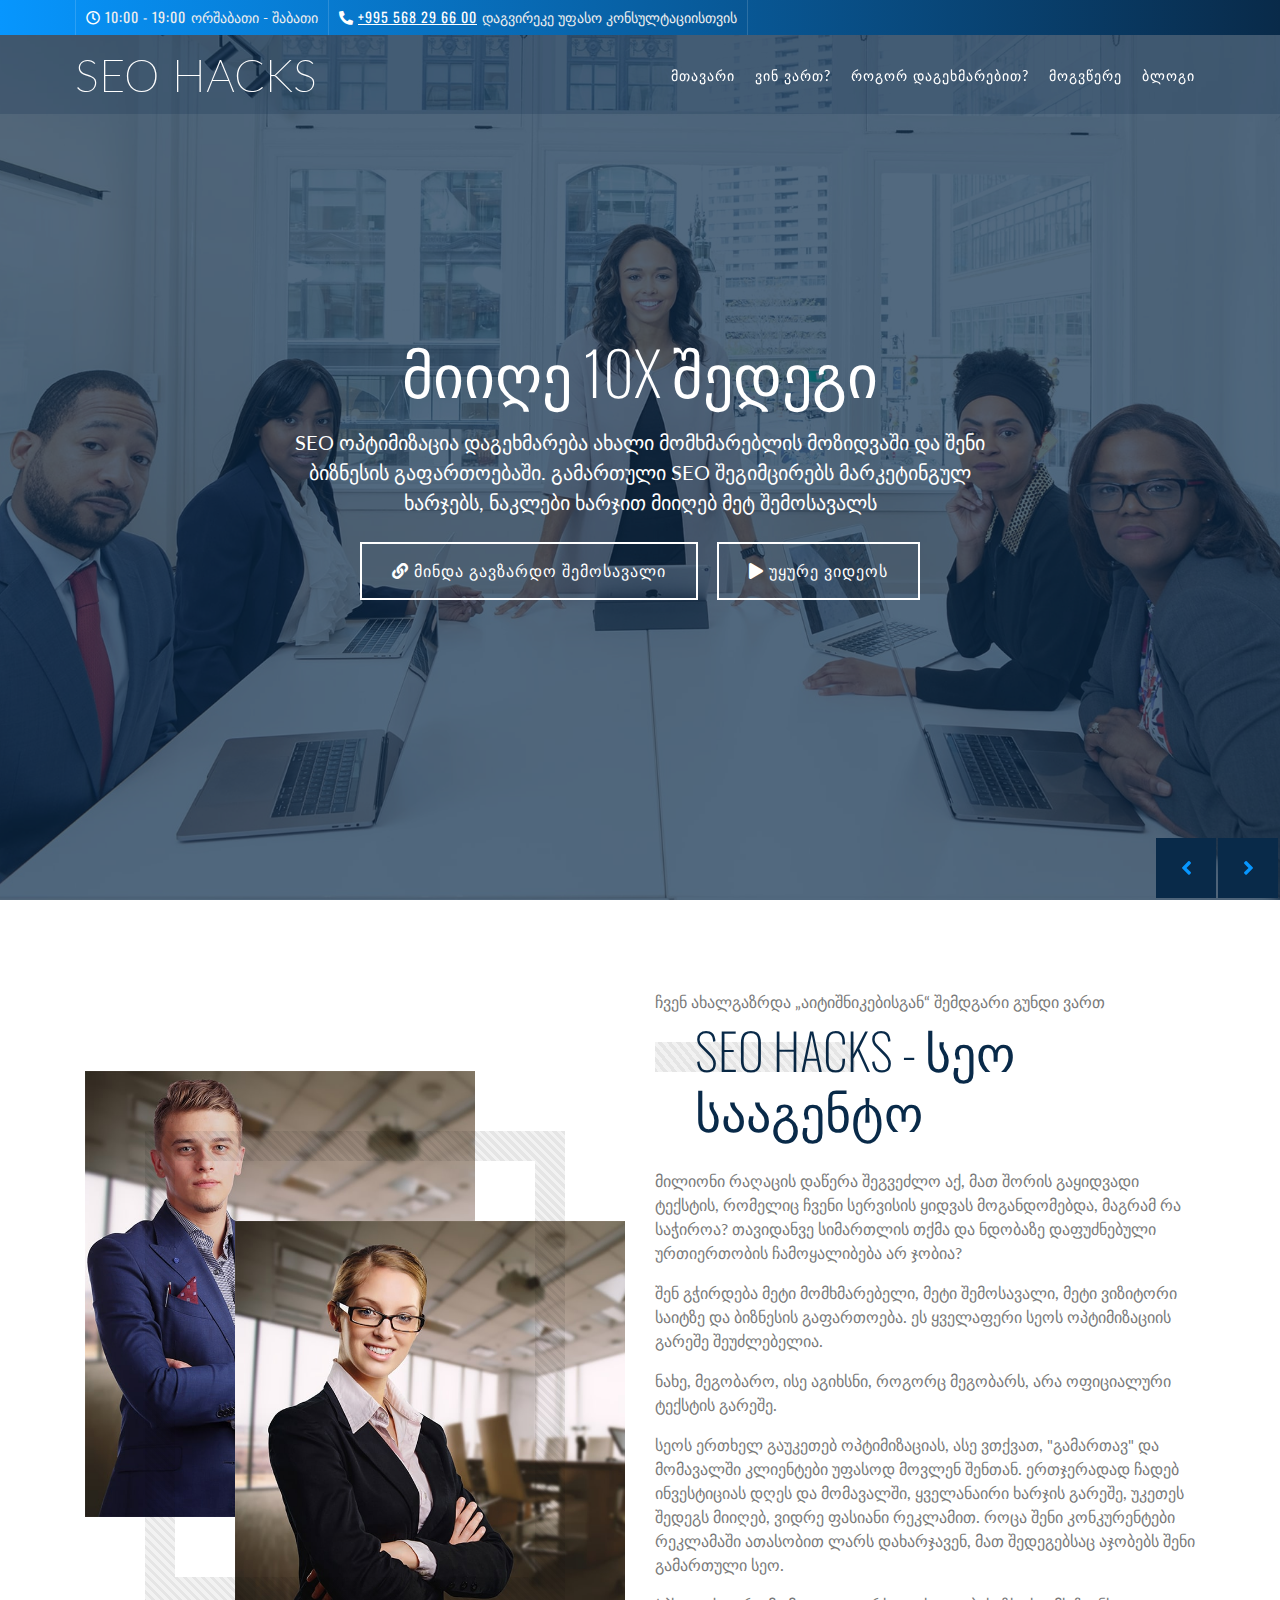
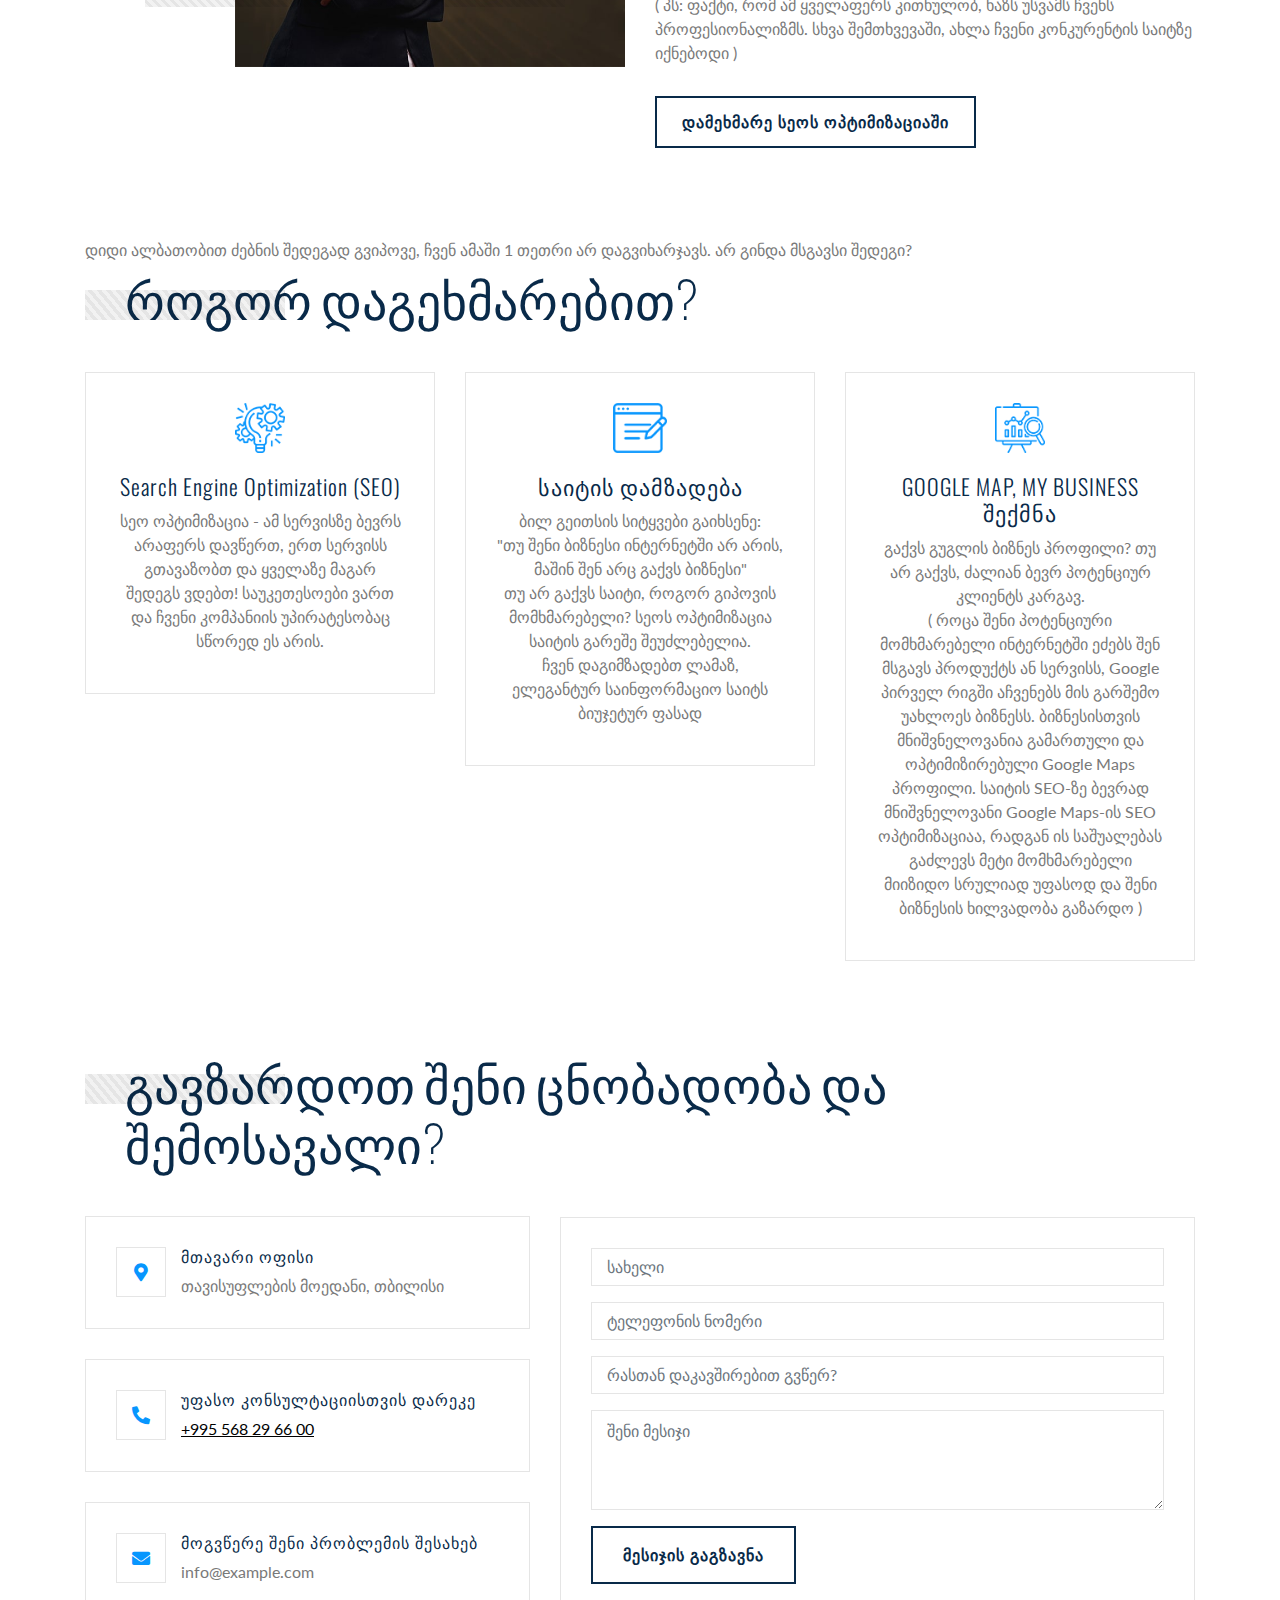
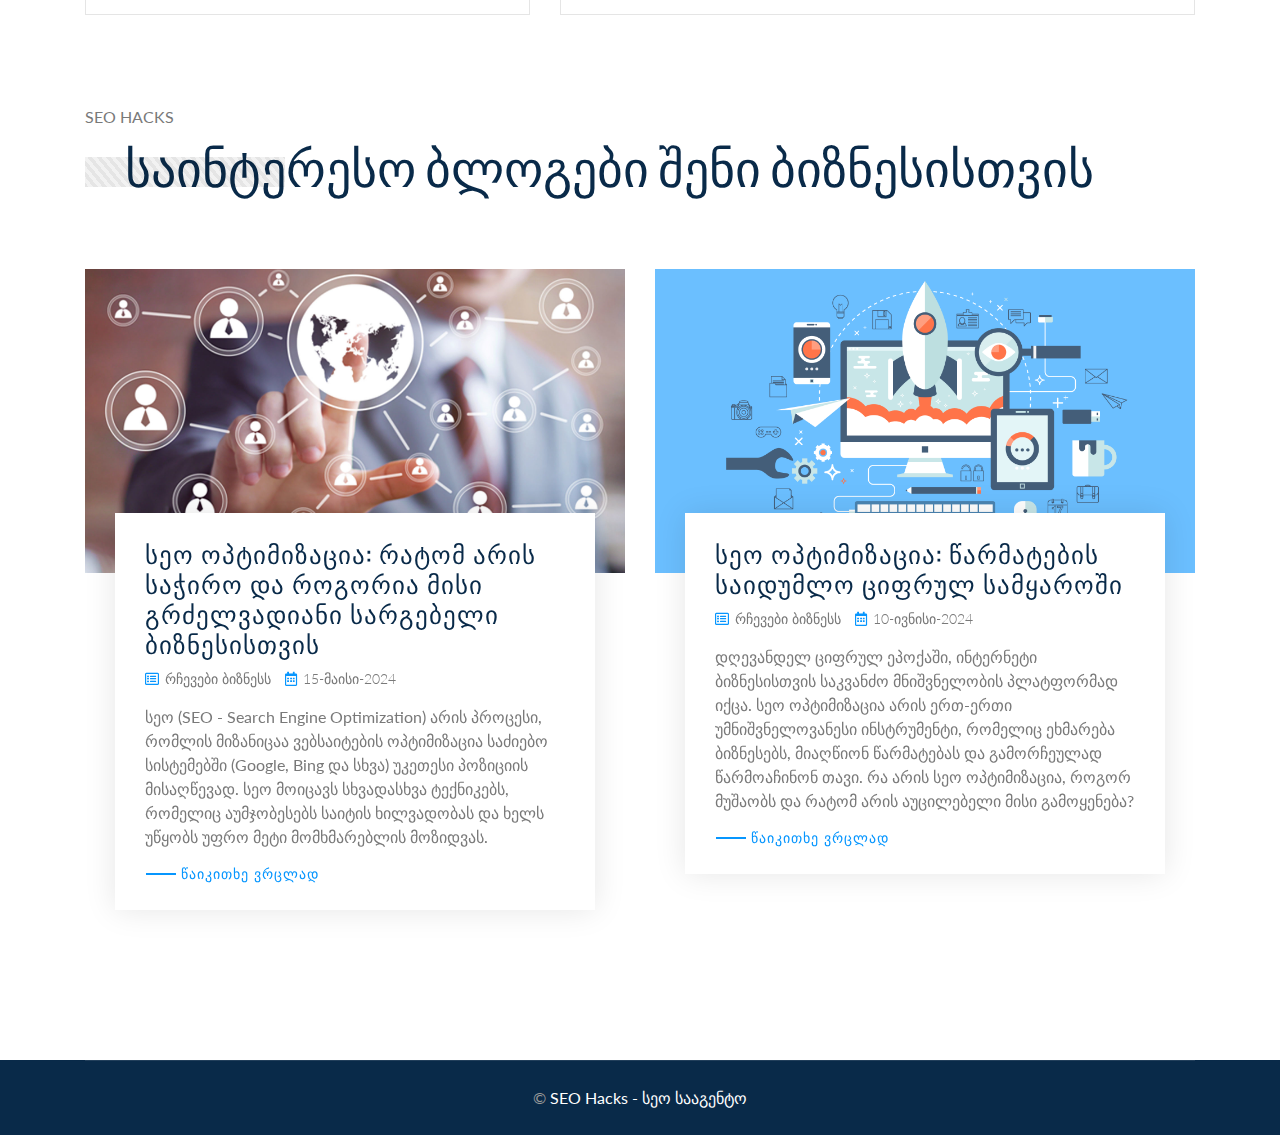
<file: index.html>
<!DOCTYPE html>
<html lang="en">

<head>
    <meta charset="utf-8">
    <title>SEO Hacks - სეო ოპტიმიზაცია, გაზარდე ბრენდის, ბიზნესის ცნობადობა, გაყიდვები და შემოსავალი</title>
    <meta content="width=device-width, initial-scale=1.0" name="viewport">
    <meta content="SEO Hacks, სეო ოპტიმიზაცია, გაზარდე ბრენდის ცნობადობა, გაზარდე ბიზნესის ცნობადობა, გაზარდე გაყიდვები, გაზარდე შემოსავალი" name="keywords">
    <meta content="SEO Hacks, სეო ოპტიმიზაცია, გაზარდე ბრენდის ცნობადობა, გაზარდე ბიზნესის ცნობადობა, გაზარდე გაყიდვები, გაზარდე შემოსავალი" name="description">

    <!-- Favicon -->
    <link href="img/favicon.ico" rel="icon">

    <!-- Google Font -->
    <link href="https://fonts.googleapis.com/css2?family=Lato&family=Oswald:wght@200;300;400&display=swap" rel="stylesheet">

    <!-- CSS Libraries -->
    <link href="https://stackpath.bootstrapcdn.com/bootstrap/4.4.1/css/bootstrap.min.css" rel="stylesheet">
    <link href="https://cdnjs.cloudflare.com/ajax/libs/font-awesome/5.10.0/css/all.min.css" rel="stylesheet">
    <link href="lib/animate/animate.min.css" rel="stylesheet">
    <link href="lib/owlcarousel/assets/owl.carousel.min.css" rel="stylesheet">

    <!-- Template Stylesheet -->
    <link href="css/style.css" rel="stylesheet">
</head>

<body>
    <!-- Top Bar Start -->
    <div class="top-bar d-none d-md-block">
        <div class="container-fluid">
            <div class="row">
                <div class="col-md-8">
                    <div class="top-bar-left">
                        <div class="text">
                            <i class="far fa-clock"></i>
                            <h2>10:00 - 19:00</h2>
                            <p>ორშაბათი - შაბათი</p>
                        </div>
                        <div class="text">
                            <i class="fa fa-phone-alt"></i>
                            <h2><a href="tel:+995568296600" style="color: #fff; text-decoration: underline;">+995 568 29
                                    66 00</a></h2>
                            <p>დაგვირეკე უფასო კონსულტაციისთვის</p>
                        </div>
                    </div>
                </div>
                <div class="col-md-4">
                    <div class="top-bar-right">
                        <div class="social">


                        </div>
                    </div>
                </div>
            </div>
        </div>
    </div>
    <!-- Top Bar End -->

    <!-- Nav Bar Start -->
    <div class="navbar navbar-expand-lg bg-dark navbar-dark">
        <div class="container-fluid">
            <a href="index.html" class="navbar-brand">SEO Hacks</a>
            <button type="button" class="navbar-toggler" data-toggle="collapse" data-target="#navbarCollapse">
                <span class="navbar-toggler-icon"></span>
            </button>

            <div class="collapse navbar-collapse justify-content-between" id="navbarCollapse">
                <div class="navbar-nav ml-auto">
                    <a href="#home" class="nav-item nav-link">მთავარი</a>
                    <a href="#about" class="nav-item nav-link">ვინ ვართ?</a>
                    <a href="#service" class="nav-item nav-link">როგორ დაგეხმარებით?</a>
                    <a href="#contact" class="nav-item nav-link">მოგვწერე</a>
                    <a href="ბლოგი.html" class="nav-item nav-link">ბლოგი</a>

                </div>
            </div>
        </div>
    </div>
    <!-- Nav Bar End -->


    <!-- Carousel Start -->
    <div class="carousel" id="home">
        <div class="container-fluid">
            <div class="owl-carousel">
                <div class="carousel-item">
                    <div class="carousel-img">
                        <img src="img/carousel-1.jpg" alt="Image">
                    </div>
                    <div class="carousel-text">
                        <h1>მიიღე 10X შედეგი</h1>
                        <p>
                            SEO ოპტიმიზაცია დაგეხმარება ახალი მომხმარებლის მოზიდვაში და შენი ბიზნესის გაფართოებაში. გამართული SEO შეგიმცირებს მარკეტინგულ ხარჯებს, ნაკლები ხარჯით მიიღებ მეტ შემოსავალს
                        </p>

                        <div class="carousel-btn">
                            <a class="btn" href="#contact"><i class="fa fa-link"></i>მინდა გავზარდო შემოსავალი</a>
                            <a class="btn btn-play" data-toggle="modal" data-src="https://www.youtube.com/" data-target="#videoModal"><i class="fa fa-play"></i>უყურე ვიდეოს</a>
                        </div>
                    </div>
                </div>
                <div class="carousel-item">
                    <div class="carousel-img">
                        <img src="img/carousel-2.jpg" alt="Image">
                    </div>
                    <div class="carousel-text">
                        <h1>გახდი ლიდერი საძიებო სისტემებში</h1>
                        <p>
                            იცი რამდენი ბიზნესია, რომელიც შენ მსგავს სერვისებს აწვდის ბაზარს? თუ შენი ბიზნესი არ ხვდება ტოპ 5 შედეგში, როცა შენი პოტენციური მომხმარებელი ეძებს შენ სერვისს, მაშინ ამ მომხმარებელს დაკარგავ. ტოპ 5_ში მოსახვედრად, შენ სეო ოპტიმიზაცია გჭირდება.
                        </p>

                        <div class="carousel-btn">
                            <a class="btn" href="#contact"><i class="fa fa-link"></i>მინდა გავზარდო შემოსავალი</a>
                            <a class="btn btn-play" data-toggle="modal" data-src="https://www.youtube.com/" data-target="#videoModal"><i class="fa fa-play"></i>უყურე ვიდეოს</a>
                        </div>
                    </div>
                </div>
                <div class="carousel-item">
                    <div class="carousel-img">
                        <img src="img/carousel-3.jpg" alt="Image">
                    </div>
                    <div class="carousel-text">
                        <h1>იყავი სადაც შენი მომხმარებელია</h1>
                        <p>
                            ჩვენი SEO მომსახურების დახმარებით, შენი საიტი ტოპ 5 პოზიციიდან ერთ-ერთ ადგილს დაიკავებს. ეს ნიშნავს მეტ უფასო ვიზიტორს, მეტ პოტენციურ კლიენტს და გაზრდილ შემოსავალს შენი ბიზნესისთვის.
                        </p>
                        <div class="carousel-btn">
                            <a class="btn" href="#contact"><i class="fa fa-link"></i>მინდა გავზარდო შემოსავალი</a>
                            <a class="btn btn-play" data-toggle="modal" data-src="https://www.youtube.com/" data-target="#videoModal"><i class="fa fa-play"></i>უყურე ვიდეოს</a>
                        </div>
                    </div>
                </div>
            </div>
        </div>
    </div>
    <!-- Carousel End -->

    <!-- Video Modal Start-->
    <div class="modal fade" id="videoModal" tabindex="-1" role="dialog" aria-labelledby="exampleModalLabel" aria-hidden="true">
        <div class="modal-dialog" role="document">
            <div class="modal-content">
                <div class="modal-body">
                    <button type="button" class="close" data-dismiss="modal" aria-label="Close">
                        <span aria-hidden="true">&times;</span>
                    </button>
                    <!-- 16:9 aspect ratio -->
                    <div class="embed-responsive embed-responsive-16by9">
                        <iframe class="embed-responsive-item" src="" id="video" allowscriptaccess="always" allow="autoplay"></iframe>
                    </div>
                </div>
            </div>
        </div>
    </div>
    <!-- Video Modal End -->




    <!-- About Start -->
    <div class="about" id="about">
        <div class="container">
            <div class="row align-items-center">
                <div class="col-md-6">
                    <div class="about-img">
                        <div class="about-img-1">
                            <img src="img/about-2.jpg" alt="Image">
                        </div>
                        <div class="about-img-2">
                            <img src="img/about-1.jpg" alt="Image">
                        </div>
                    </div>
                </div>
                <div class="col-md-6">
                    <div class="section-header">
                        <p>
                            ჩვენ ახალგაზრდა „აიტიშნიკებისგან“ შემდგარი გუნდი ვართ

                        </p>
                        <h2>SEO HACKS - სეო სააგენტო</h2>
                    </div>
                    <div class="about-text">
                        <p>
                            მილიონი რაღაცის დაწერა შეგვეძლო აქ, მათ შორის გაყიდვადი ტექსტის, რომელიც ჩვენი სერვისის ყიდვას მოგანდომებდა, მაგრამ რა საჭიროა? თავიდანვე სიმართლის თქმა და ნდობაზე დაფუძნებული ურთიერთობის ჩამოყალიბება არ ჯობია?
                        </p>
                        <p>
                            შენ გჭირდება მეტი მომხმარებელი, მეტი შემოსავალი, მეტი ვიზიტორი საიტზე და ბიზნესის გაფართოება. ეს ყველაფერი სეოს ოპტიმიზაციის გარეშე შეუძლებელია.
                        </p>
                        <p>
                            ნახე, მეგობარო, ისე აგიხსნი, როგორც მეგობარს, არა ოფიციალური ტექსტის გარეშე.
                        </p>
                        <p>
                            სეოს ერთხელ გაუკეთებ ოპტიმიზაციას, ასე ვთქვათ, "გამართავ" და მომავალში კლიენტები უფასოდ მოვლენ შენთან. ერთჯერადად ჩადებ ინვესტიციას დღეს და მომავალში, ყველანაირი ხარჯის გარეშე, უკეთეს შედეგს მიიღებ, ვიდრე ფასიანი რეკლამით. როცა შენი კონკურენტები რეკლამაში
                            ათასობით ლარს დახარჯავენ, მათ შედეგებსაც აჯობებს შენი გამართული სეო.
                        </p>
                        <p>
                            ( პს: ფაქტი, რომ ამ ყველაფერს კითხულობ, ხაზს უსვამს ჩვენს პროფესიონალიზმს. სხვა შემთხვევაში, ახლა ჩვენი კონკურენტის საიტზე იქნებოდი )
                        </p>
                        <a class="btn" href="">დამეხმარე სეოს ოპტიმიზაციაში</a>
                    </div>
                </div>
            </div>
        </div>
    </div>
    <!-- About End -->


    <!-- Service Start -->
    <div class="service" id="service">
        <div class="container">
            <div class="section-header">
                <p>დიდი ალბათობით ძებნის შედეგად გვიპოვე, ჩვენ ამაში 1 თეთრი არ დაგვიხარჯავს. არ გინდა მსგავსი შედეგი?
                </p>
                <h2>როგორ დაგეხმარებით?</h2>
            </div>
            <div class="row">
                <div class="col-lg-4 col-md-6">
                    <div class="service-item">
                        <img src="img/icon-2.png" alt="Icon">
                        <h3>Search Engine Optimization (SEO)
                        </h3>
                        <p>
                            სეო ოპტიმიზაცია - ამ სერვისზე ბევრს არაფერს დავწერთ, ერთ სერვისს გთავაზობთ და ყველაზე მაგარ შედეგს ვდებთ! საუკეთესოები ვართ და ჩვენი კომპანიის უპირატესობაც სწორედ ეს არის.
                        </p>
                    </div>
                </div>
                <div class="col-lg-4 col-md-6">
                    <div class="service-item">
                        <img src="img/icon-1.png" alt="Icon">
                        <h3>საიტის დამზადება
                        </h3>
                        <p>
                            ბილ გეითსის სიტყვები გაიხსენე:
                            <br> "თუ შენი ბიზნესი ინტერნეტში არ არის, მაშინ შენ არც გაქვს ბიზნესი"
                            <br> თუ არ გაქვს საიტი, როგორ გიპოვის მომხმარებელი? სეოს ოპტიმიზაცია საიტის გარეშე შეუძლებელია.
                            <br> ჩვენ დაგიმზადებთ ლამაზ, ელეგანტურ საინფორმაციო საიტს ბიუჯეტურ ფასად
                        </p>
                    </div>
                </div>
                <div class="col-lg-4 col-md-6">
                    <div class="service-item">
                        <img src="img/icon-3.png" alt="Icon">
                        <h3>GOOGLE MAP, MY BUSINESS შექმნა</h3>
                        <p>
                            გაქვს გუგლის ბიზნეს პროფილი? თუ არ გაქვს, ძალიან ბევრ პოტენციურ კლიენტს კარგავ.
                            <br> ( როცა შენი პოტენციური მომხმარებელი ინტერნეტში ეძებს შენ მსგავს პროდუქტს ან სერვისს, Google პირველ რიგში აჩვენებს მის გარშემო უახლოეს ბიზნესს. ბიზნესისთვის მნიშვნელოვანია გამართული და ოპტიმიზირებული Google Maps პროფილი.
                            საიტის SEO-ზე ბევრად მნიშვნელოვანი Google Maps-ის SEO ოპტიმიზაციაა, რადგან ის საშუალებას გაძლევს მეტი მომხმარებელი მიიზიდო სრულიად უფასოდ და შენი ბიზნესის ხილვადობა გაზარდო )
                        </p>
                    </div>
                </div>
            </div>
        </div>
    </div>
    <!-- Service End -->





    <!-- Contact Start -->
    <div class="contact" id="contact">
        <div class="container">
            <div class="section-header">
                <h2>გავზარდოთ შენი ცნობადობა და შემოსავალი?</h2>
            </div>
            <div class="row align-items-center">
                <div class="col-md-5">
                    <div class="contact-info">
                        <div class="contact-icon">
                            <i class="fa fa-map-marker-alt"></i>
                        </div>
                        <div class="contact-text">
                            <h3>მთავარი ოფისი</h3>
                            <p>თავისუფლების მოედანი, თბილისი</p>
                        </div>
                    </div>
                    <div class="contact-info">
                        <div class="contact-icon">
                            <i class="fa fa-phone-alt"></i>
                        </div>
                        <div class="contact-text">
                            <h3>უფასო კონსულტაციისთვის დარეკე</h3>
                            <p><a href="tel:+995568296600" style="color: #000; text-decoration: underline;">+995 568 29
                                    66 00</a></p>
                        </div>
                    </div>
                    <div class="contact-info">
                        <div class="contact-icon">
                            <i class="fa fa-envelope"></i>
                        </div>
                        <div class="contact-text">
                            <h3>მოგვწერე შენი პრობლემის შესახებ</h3>
                            <p>info@example.com</p>
                        </div>
                    </div>
                </div>
                <div class="col-md-7">
                    <div class="contact-form">
                        <div id="success"></div>
                        <form name="sentMessage" id="contactForm" action="https://formspree.io/f/mknddlzy" method="post">
                            <div class="control-group">
                                <input type="text" class="form-control" id="name" name="name" placeholder="სახელი" required="required" data-validation-required-message="სახელი აუცილებელია" />
                                <p class="help-block text-danger"></p>
                            </div>
                            <div class="control-group">
                                <input type="number" class="form-control" id="number" name="number" placeholder="ტელეფონის ნომერი" required="required" data-validation-required-message="მეილი აუცილებელია" />
                                <p class="help-block text-danger"></p>
                            </div>
                            <div class="control-group">
                                <input type="text" class="form-control" id="subject" name="tema" placeholder="რასთან დაკავშირებით გვწერ?" required="required" data-validation-required-message="რასთან დაკავშირებით გვწერ? აუცილებელია" />
                                <p class="help-block text-danger"></p>
                            </div>
                            <div class="control-group">
                                <textarea class="form-control" id="message" name="message" placeholder="შენი მესიჯი" required="required" data-validation-required-message="რა გჭირდება? აუცილებელია"></textarea>
                                <p class="help-block text-danger"></p>
                            </div>
                            <div>
                                <button class="btn" type="submit" id="sendMessageButton">მესიჯის
                                    გაგზავნა</button>
                            </div>
                        </form>
                    </div>
                </div>
            </div>
        </div>
    </div>
    <!-- Contact End -->


    <!-- Blog Start -->
    <div class="blog">
        <div class="container">
            <div class="section-header">
                <p>SEO HACKS</p>
                <h2>საინტერესო ბლოგები შენი ბიზნესისთვის</h2>
            </div>
            <div class="owl-carousel blog-carousel">
                <div class="blog-item">
                    <div class="blog-img">
                        <img src="img/blog-seo-3.jpg" alt="Blog">
                    </div>
                    <div class="blog-content">
                        <h2 class="blog-title">სეო ოპტიმიზაცია: რატომ არის საჭირო და როგორია მისი გრძელვადიანი სარგებელი ბიზნესისთვის
                        </h2>
                        <div class="blog-meta">
                            <i class="fa fa-list-alt"></i>
                            <a href="ბლოგი.html">რჩევები ბიზნესს</a>
                            <i class="fa fa-calendar-alt"></i>
                            <p>15-მაისი-2024</p>
                        </div>
                        <div class="blog-text">
                            <p>
                                სეო (SEO - Search Engine Optimization) არის პროცესი, რომლის მიზანიცაა ვებსაიტების ოპტიმიზაცია საძიებო სისტემებში (Google, Bing და სხვა) უკეთესი პოზიციის მისაღწევად. სეო მოიცავს სხვადასხვა ტექნიკებს, რომელიც აუმჯობესებს საიტის ხილვადობას და ხელს უწყობს
                                უფრო მეტი მომხმარებლის მოზიდვას.

                            </p>
                            <a class="btn" href="სეო ოპტიმიზაცია რატომ არის საჭირო და როგორია მისი გრძელვადიანი სარგებელი ბიზნესისთვის.html">წაიკითხე ვრცლად</a>
                        </div>
                    </div>
                </div>
                <div class="blog-item">
                    <div class="blog-img">
                        <img src="img/blog-seo-1.png" alt="Blog">
                    </div>
                    <div class="blog-content">
                        <h2 class="blog-title">სეო ოპტიმიზაცია: წარმატების საიდუმლო ციფრულ სამყაროში</h2>
                        <div class="blog-meta">
                            <i class="fa fa-list-alt"></i>
                            <a href="ბლოგი.html">რჩევები ბიზნესს</a>
                            <i class="fa fa-calendar-alt"></i>
                            <p>10-ივნისი-2024</p>
                        </div>
                        <div class="blog-text">
                            <p>
                                დღევანდელ ციფრულ ეპოქაში, ინტერნეტი ბიზნესისთვის საკვანძო მნიშვნელობის პლატფორმად იქცა. სეო ოპტიმიზაცია არის ერთ-ერთი უმნიშვნელოვანესი ინსტრუმენტი, რომელიც ეხმარება ბიზნესებს, მიაღწიონ წარმატებას და გამორჩეულად წარმოაჩინონ თავი. რა არის სეო ოპტიმიზაცია,
                                როგორ მუშაობს და რატომ არის აუცილებელი მისი გამოყენება?
                            </p>
                            <a class="btn" href="სეო ოპტიმიზაცია წარმატების საიდუმლო ციფრულ სამყაროში.html">წაიკითხე ვრცლად</a>
                        </div>
                    </div>
                </div>

            </div>
        </div>
    </div>
    <!-- Blog End -->


    <!-- Footer Start -->
    <div class="footer">
        <div class="container copyright">
            <div class="row">
                <div class="col-md-12">
                    <p style="text-align: center;">&copy;
                        <a href="index.html">SEO Hacks - სეო სააგენტო</a></p>
                </div>
            </div>
        </div>
    </div>
    <!-- Footer End -->

    <a href="#" class="back-to-top"><i class="fa fa-chevron-up"></i></a>

    <!-- JavaScript Libraries -->
    <script src="https://code.jquery.com/jquery-3.4.1.min.js"></script>
    <script src="https://stackpath.bootstrapcdn.com/bootstrap/4.4.1/js/bootstrap.bundle.min.js"></script>
    <script src="lib/easing/easing.min.js"></script>
    <script src="lib/owlcarousel/owl.carousel.min.js"></script>
    <script src="lib/waypoints/waypoints.min.js"></script>
    <script src="lib/counterup/counterup.min.js"></script>

    <!-- Contact Javascript File -->
    <script src="contact.js"></script>

    <!-- Template Javascript -->
    <script src="js/main.js"></script>

</body>

</html>
</file>
<file: css/style.css>
/*******************************/


/********* General CSS *********/


/*******************************/

* {
    scroll-behavior: smooth;
}

body {
    color: #797979;
    background: #ffffff;
    font-family: 'Lato', sans-serif;
}

h1,
h2,
h3,
h4,
h5,
h6 {
    color: #092a49;
    font-family: 'Oswald', sans-serif;
}

a {
    color: #454545;
    transition: .3s;
}

a:hover,
a:active,
a:focus {
    color: #092a49;
    outline: none;
    text-decoration: none;
}

.btn:focus,
.form-control:focus {
    box-shadow: none;
}

.container-fluid {
    max-width: 1366px;
}

.back-to-top {
    position: fixed;
    display: none;
    background: #0796fe;
    width: 44px;
    height: 44px;
    text-align: center;
    line-height: 1;
    font-size: 22px;
    right: 15px;
    bottom: 15px;
    transition: background 0.5s;
    z-index: 9;
}

.back-to-top i {
    color: #092a49;
    padding-top: 10px;
}

.back-to-top:hover {
    background: #092a49;
}

.back-to-top:hover i {
    color: #0796fe;
}

@media (min-width: 992px) {
    .mt-125 {
        margin-top: 125px;
    }
}


/**********************************/


/********** Top Bar CSS ***********/


/**********************************/

.top-bar {
    position: relative;
    height: 35px;
    background-image: linear-gradient(to right, #0796fe, #092a49);
}

.top-bar .top-bar-left {
    display: flex;
    align-items: center;
    justify-content: flex-start;
}

.top-bar .top-bar-right {
    display: flex;
    align-items: center;
    justify-content: flex-end;
}

.top-bar .text {
    display: flex;
    align-items: center;
    justify-content: center;
    flex-direction: row;
    height: 35px;
    padding: 0 10px;
    text-align: center;
    border-left: 1px solid rgba(255, 255, 255, .15);
}

.top-bar .text:last-child {
    border-right: 1px solid rgba(255, 255, 255, .15);
}

.top-bar .text i {
    font-size: 14px;
    color: #ffffff;
    margin-right: 5px;
}

.top-bar .text h2 {
    color: #eeeeee;
    font-weight: 400;
    font-size: 14px;
    letter-spacing: 1px;
    margin: 0;
}

.top-bar .text p {
    color: #eeeeee;
    font-size: 14px;
    font-weight: 400;
    margin: 0 0 0 5px;
}

.top-bar .social {
    display: flex;
    height: 35px;
    font-size: 0;
    justify-content: flex-end;
}

.top-bar .social a {
    display: flex;
    align-items: center;
    justify-content: center;
    width: 35px;
    height: 100%;
    font-size: 16px;
    color: #ffffff;
    border-right: 1px solid rgba(255, 255, 255, .15);
}

.top-bar .social a:first-child {
    border-left: 1px solid rgba(255, 255, 255, .15);
}

.top-bar .social a:hover {
    color: #092a49;
    background: #ffffff;
}

@media (min-width: 992px) {
    .top-bar {
        padding: 0 60px;
    }
}


/**********************************/


/*********** Nav Bar CSS **********/


/**********************************/

.navbar {
    position: relative;
    transition: .5s;
    z-index: 999;
}

.navbar.nav-sticky {
    position: fixed;
    top: 0;
    width: 100%;
    box-shadow: 0 2px 5px rgba(0, 0, 0, .3);
    transition: .5s;
}

.navbar .navbar-brand {
    margin: 0;
    color: #ffffff;
    font-size: 45px;
    line-height: 0px;
    font-weight: 200;
    text-transform: uppercase;
}

.navbar .navbar-brand img {
    max-width: 100%;
    max-height: 40px;
}

.navbar-dark .navbar-nav .nav-link,
.navbar-dark .navbar-nav .nav-link:focus,
.navbar-dark .navbar-nav .nav-link:hover,
.navbar-dark .navbar-nav .nav-link.active {
    padding: 10px 10px 8px 10px;
    color: #ffffff;
}

.navbar-dark .navbar-nav .nav-link:hover,
.navbar-dark .navbar-nav .nav-link.active {
    color: #0796fe;
    transition: none;
}

.navbar .dropdown-menu {
    margin-top: 0;
    border: 0;
    border-radius: 0;
    background: #f8f9fa;
}

@media (min-width: 992px) {
    .navbar {
        position: absolute;
        width: 100%;
        top: 35px;
        padding: 20px 60px;
        background: rgba(9, 42, 73, .2)!important;
        z-index: 9;
    }
    .navbar.nav-sticky {
        padding: 10px 60px;
        background: #092a49 !important;
    }
    .page .navbar {
        background: #092a49 !important;
    }
    .navbar a.nav-link {
        padding: 8px 15px;
        font-size: 14px;
        letter-spacing: 1px;
        text-transform: uppercase;
    }
}

@media (max-width: 991.98px) {
    .navbar {
        padding: 15px;
        background: #092a49 !important;
    }
    .navbar a.nav-link {
        padding: 5px;
    }
    .navbar .dropdown-menu {
        box-shadow: none;
    }
}


/*******************************/


/********** Hero CSS ***********/


/*******************************/

.carousel {
    position: relative;
    width: 100%;
    height: calc(100vh - 35px);
    min-height: 400px;
    background: #092a49;
    margin-bottom: 45px;
}

.carousel .container-fluid {
    padding: 0;
}

.carousel .carousel-item {
    position: relative;
    width: 100%;
    height: calc(100vh - 35px);
    display: flex;
    align-items: center;
    justify-content: center;
    flex-direction: column;
}

.carousel .carousel-img {
    position: relative;
    width: 100%;
    height: 100%;
    text-align: right;
    overflow: hidden;
}

.carousel .carousel-img::after {
    position: absolute;
    content: "";
    top: 0;
    right: 0;
    bottom: 0;
    left: 0;
    background: rgba(9, 42, 73, .7);
    z-index: 1;
}

.carousel .carousel-img img {
    width: 100%;
    height: 100%;
    object-fit: cover;
}

.carousel .carousel-text {
    position: absolute;
    max-width: 700px;
    height: calc(100vh - 35px);
    display: flex;
    align-items: center;
    justify-content: center;
    flex-direction: column;
    z-index: 2;
}

.carousel .carousel-text h1 {
    text-align: center;
    color: #ffffff;
    font-size: 60px;
    font-weight: 200;
    margin-bottom: 20px;
}

.carousel .carousel-text p {
    color: #ffffff;
    text-align: center;
    font-size: 20px;
    margin-bottom: 25px;
}

.carousel .carousel-text .btn {
    padding: 15px 30px;
    font-size: 16px;
    letter-spacing: 1px;
    color: #ffffff;
    background: none;
    border: 2px solid #ffffff;
    border-radius: 0;
    transition: .3s;
}

.carousel .carousel-text .btn i {
    margin-right: 5px;
}

.carousel .carousel-text .btn:hover {
    color: #0796fe;
    background: #ffffff;
}

.carousel .carousel-btn .btn:first-child {
    margin-right: 15px;
}

.carousel .owl-nav {
    position: absolute;
    width: 122px;
    right: 2px;
    bottom: 2px;
    display: flex;
    z-index: 9;
}

.carousel .owl-nav .owl-prev,
.carousel .owl-nav .owl-next {
    width: 60px;
    height: 60px;
    display: flex;
    align-items: center;
    justify-content: center;
    color: #0796fe;
    background: #092a49;
    font-size: 22px;
    transition: .3s;
}

.carousel .owl-nav .owl-prev:hover,
.carousel .owl-nav .owl-next:hover {
    color: #ffffff;
    background: #0796fe;
}

.carousel .owl-nav .owl-prev {
    margin-right: 2px;
}

.carousel .animated {
    -webkit-animation-duration: 1s;
    animation-duration: 1s;
}

#videoModal .modal-dialog {
    position: relative;
    max-width: 800px;
    margin: 60px auto 0 auto;
}

#videoModal .modal-body {
    position: relative;
    padding: 0px;
}

#videoModal .close {
    position: absolute;
    width: 30px;
    height: 30px;
    right: 0px;
    top: -30px;
    z-index: 999;
    font-size: 30px;
    font-weight: normal;
    color: #ffffff;
    background: #000000;
    opacity: 1;
}

@media (max-width: 991.98px) {
    .carousel,
    .carousel .carousel-item,
    .carousel .carousel-text {
        height: calc(100vh - 105px);
    }
    .carousel .carousel-text h1 {
        font-size: 35px;
    }
    .carousel .carousel-text p {
        font-size: 16px;
    }
    .carousel .carousel-text .btn {
        padding: 12px 30px;
        font-size: 15px;
        letter-spacing: 0;
    }
}

@media (max-width: 767.98px) {
    .carousel,
    .carousel .carousel-item,
    .carousel .carousel-text {
        height: calc(100vh - 70px);
    }
    .carousel .carousel-text h1 {
        font-size: 30px;
    }
    .carousel .carousel-text .btn {
        padding: 10px 25px;
        font-size: 15px;
        letter-spacing: 0;
    }
}

@media (max-width: 575.98px) {
    .carousel .carousel-text h1 {
        font-size: 25px;
    }
    .carousel .carousel-text .btn {
        padding: 8px 20px;
        font-size: 14px;
        letter-spacing: 0;
    }
}


/*******************************/


/******* Section Header ********/


/*******************************/

.section-header {
    position: relative;
    text-align: left;
    margin-bottom: 45px;
}

.section-header p {
    margin-bottom: 5px;
    position: relative;
    font-size: 16px;
}

.section-header h2 {
    margin: 0 0 0 40px;
    position: relative;
    font-size: 50px;
    font-weight: 200;
}

.section-header h2::after {
    content: "";
    position: absolute;
    width: 200px;
    height: 0;
    top: 23px;
    left: -40px;
    border-bottom: 30px solid;
    border-image: repeating-linear-gradient( 60deg, rgba(0, 0, 0, .05), rgba(0, 0, 0, .05) 1.5%, rgba(0, 0, 0, .1) 1.5%, rgba(0, 0, 0, .1) 3%) 30;
}

.section-header h2:hover::after {
    border-image: repeating-linear-gradient( 60deg, rgba(0, 0, 0, .1), rgba(0, 0, 0, .1) 1.5%, rgba(0, 0, 0, .05) 1.5%, rgba(0, 0, 0, .05) 3%) 30;
}

@media (max-width: 991.98px) {
    .section-header h2 {
        font-size: 45px;
    }
}

@media (max-width: 767.98px) {
    .section-header h2 {
        font-size: 40px;
    }
}

@media (max-width: 575.98px) {
    .section-header h2 {
        font-size: 35px;
    }
}


/*******************************/


/********** Fact CSS ***********/


/*******************************/

.fact {
    position: relative;
    width: 100%;
    padding: 45px 0 15px 0;
}

.fact .fact-item {
    position: relative;
    width: 100%;
    margin-bottom: 30px;
    padding: 30px 0 25px 0;
    text-align: center;
    background: #ffffff;
    border: 1px solid transparent;
    box-shadow: 0 0 30px rgba(0, 0, 0, .1);
    transition: .3s;
}

.fact .fact-item:hover {
    border-color: rgba(0, 0, 0, .1);
    box-shadow: none;
}

.fact .fact-item img {
    max-height: 50px;
    margin-bottom: 15px;
}

.fact .fact-item h2 {
    font-size: 22px;
    font-weight: 300;
    letter-spacing: 1px;
}


/*******************************/


/********** About CSS **********/


/*******************************/

.about {
    position: relative;
    width: 100%;
    padding: 45px 0;
}

.about .section-header {
    margin-bottom: 30px;
    margin-left: 0;
}

.about .about-img {
    position: relative;
    width: 100%;
    height: 100%;
    overflow: hidden;
    transition: .5s;
}

.about .about-img::after {
    position: absolute;
    content: "";
    top: 60px;
    right: 60px;
    bottom: 60px;
    left: 60px;
    background: transparent;
    border: 30px solid;
    border-image: repeating-linear-gradient( 45deg, rgba(0, 0, 0, .05), rgba(0, 0, 0, .05) .5%, rgba(0, 0, 0, .1) .5%, rgba(0, 0, 0, .1) 1%) 30;
    z-index: 1;
}

.about .about-img:hover::after {
    border-image: repeating-linear-gradient( 45deg, rgba(0, 0, 0, .1), rgba(0, 0, 0, .1) .5%, rgba(0, 0, 0, .05) .5%, rgba(0, 0, 0, .05) 1%) 30;
}

.about .about-img-1 {
    position: relative;
    height: 100%;
    height: 100%;
    margin: 0 150px 150px 0;
}

.about .about-img-2 {
    position: absolute;
    height: 100%;
    height: 100%;
    top: 150px;
    left: 150px;
    z-index: 1;
}

.about .about-img-1 img,
.about .about-img-2 img {
    position: relative;
    width: 100%;
}

.about .about-text p {
    font-size: 16px;
}

.about .about-text a.btn {
    position: relative;
    margin-top: 15px;
    padding: 12px 25px;
    font-size: 16px;
    font-weight: 600;
    letter-spacing: 1px;
    color: #092a49;
    border: 2px solid #092a49;
    border-radius: 0;
    background: none;
    transition: .3s;
}

.about .about-text a.btn:hover {
    color: #0796fe;
    background: #092a49;
}

@media (max-width: 767.98px) {
    .about .about-img {
        margin-bottom: 30px;
        height: auto;
    }
}


/*******************************/


/********* Service CSS *********/


/*******************************/

.service {
    position: relative;
    width: 100%;
    padding: 45px 0 15px 0;
}

.service .service-item {
    position: relative;
    width: 100%;
    margin-bottom: 30px;
    padding: 30px;
    text-align: center;
    border: 1px solid rgba(0, 0, 0, .1);
    transition: .3s;
}

.service .service-item:hover {
    border-color: transparent;
    box-shadow: 0 0 30px rgba(0, 0, 0, .1);
}

.service .service-item img {
    max-height: 50px;
    margin-bottom: 20px;
}

.service .service-item h3 {
    margin-bottom: 10px;
    font-size: 22px;
    font-weight: 300;
    letter-spacing: 1px;
}

.service .service-item p {
    margin-bottom: 10px;
    font-size: 16px;
}

.service .service-item a {
    position: relative;
    font-size: 16px;
    color: #0796fe;
    transition: .3s;
}

.service .service-item a::after {
    content: "";
    position: absolute;
    width: 80%;
    height: 2px;
    bottom: -3px;
    left: 10%;
    background: #0796fe;
}

.service .service-item:hover a.btn {
    color: #092a49;
    background: #1d2434;
    border-color: #1d2434;
}


/*******************************/


/********* Feature CSS *********/


/*******************************/

.feature {
    position: relative;
    width: 100%;
    padding: 45px 0;
}

.feature .col-md-6 {
    height: 100%;
}

.feature .feature-img {
    position: relative;
    width: 100%;
    height: 100%;
    display: flex;
    align-items: flex-end;
    justify-content: flex-start;
}

.feature .feature-img::after {
    position: absolute;
    content: "";
    width: 100%;
    height: 70%;
    top: 30%;
    left: 0;
    border: 30px solid;
    border-image: repeating-linear-gradient( 45deg, rgba(0, 0, 0, .05), rgba(0, 0, 0, .05) .5%, rgba(0, 0, 0, .1) .5%, rgba(0, 0, 0, .1) 1%) 30;
    z-index: 1;
}

.feature .feature-img:hover::after {
    border-image: repeating-linear-gradient( 45deg, rgba(0, 0, 0, .1), rgba(0, 0, 0, .1) .5%, rgba(0, 0, 0, .05) .5%, rgba(0, 0, 0, .05) 1%) 30;
}

.feature .feature-img img {
    position: relative;
    max-width: 100%;
    max-height: 100%;
    margin: 0 30px 30px 30px;
    z-index: 2;
}

@media (max-width: 767.98px) {
    .feature .feature-img {
        margin-bottom: 45px;
    }
}

.feature .counters .col-6 {
    padding-top: 25px;
    display: flex;
    flex-direction: row;
}

.feature .counters i {
    padding: 5px 15px 0 0;
    font-size: 28px;
    color: #0796fe;
}

.feature .counters h2 {
    position: relative;
    display: inline-block;
    color: #0796fe;
    font-size: 30px;
    font-weight: 300;
}

.feature .counters h2::after {
    position: absolute;
    content: "+";
    top: -15px;
    right: -15px;
}

.feature .counters p {
    color: #092a49;
    font-size: 20px;
    margin: 0;
}


/*******************************/


/*********** Team CSS **********/


/*******************************/

.team {
    position: relative;
    width: 100%;
    padding: 45px 0 15px 0;
}

.team .team-item {
    position: relative;
    margin-bottom: 75px;
}

.team .team-img {
    position: relative;
}

.team .team-img img {
    width: 100%;
}

.team .team-text {
    position: absolute;
    width: calc(100% - 30px);
    height: 96px;
    bottom: -46px;
    left: 15px;
    padding: 25px 15px;
    text-align: center;
    background: rgba(256, 256, 256, .9);
    box-shadow: 0 0 30px rgba(0, 0, 0, .1);
    transition: .3s;
    overflow: hidden;
}

.team .team-text h2 {
    color: #0796fe;
    font-size: 16px;
    font-weight: 400;
    letter-spacing: 1px;
    margin-bottom: 10px;
}

.team .team-text p {
    margin-bottom: 20px;
    color: #092a49;
}

.team .team-social {
    position: relative;
    font-size: 0;
}

.team .team-social a {
    display: inline-block;
    width: 35px;
    height: 35px;
    margin: 0 3px;
    padding: 5px 0;
    text-align: center;
    font-size: 14px;
    color: #092a49;
    border: 2px solid #092a49;
    transition: .3s;
}

.team .team-social a:hover {
    color: #0796fe;
    border-color: #0796fe;
}

.team .team-item:hover .team-text {
    height: 160px;
}


/*******************************/


/******* Testimonial CSS *******/


/*******************************/

.testimonial {
    position: relative;
    width: 100%;
    padding: 45px 0;
}

.testimonial .testimonials-carousel {
    position: relative;
    width: calc(100% + 30px);
    margin: 0 -15px;
}

.testimonial .testimonial-item {
    position: relative;
    width: 100%;
    padding: 0 15px;
    display: flex;
    align-items: flex-start;
    justify-content: center;
    flex-direction: column;
    overflow: hidden;
}

.testimonial .testimonial-item img {
    position: relative;
    width: 80px;
    border-radius: 80px;
    margin-bottom: 15px;
}

.testimonial .testimonial-item p {
    margin-bottom: 15px;
}

.testimonial .testimonial-item h2 {
    position: relative;
    color: #092a49;
    font-size: 16px;
    letter-spacing: 1px;
    margin-bottom: 5px;
    padding-bottom: 3px;
}

.testimonial .testimonial-item h2::before {
    position: absolute;
    content: "";
    width: 30px;
    height: 2px;
    bottom: 0;
    left: 0;
    background: #0796fe;
    transition: .3s;
}

.testimonial .testimonial-item:hover h2::before {
    width: 60px;
}

.testimonial .testimonial-item h3 {
    color: #999999;
    font-size: 14px;
    font-weight: 300;
    letter-spacing: 2px;
    margin: 0;
}

.testimonial .owl-nav {
    position: relative;
    width: 100%;
    margin-top: 30px;
    display: flex;
    justify-content: center;
}

.testimonial .owl-nav .owl-prev,
.testimonial .owl-nav .owl-next {
    position: relative;
    width: 100px;
    display: flex;
    align-items: center;
    justify-content: center;
    color: #0796fe;
    font-size: 25px;
    transition: .3s;
}

.testimonial .owl-nav .owl-prev {
    padding-right: 80px;
}

.testimonial .owl-nav .owl-next {
    padding-left: 80px;
}

.testimonial .owl-nav .owl-prev:hover,
.testimonial .owl-nav .owl-next:hover {
    color: #092a49;
}

.testimonial .owl-nav .owl-prev::after,
.testimonial .owl-nav .owl-next::after {
    position: absolute;
    content: "";
    width: 80px;
    height: 3px;
    top: 11px;
    background: #0796fe;
    transition: .3s;
}

.testimonial .owl-nav .owl-prev::after {
    left: 9px;
}

.testimonial .owl-nav .owl-next::after {
    right: 9px;
}

.testimonial .owl-nav .owl-prev:hover::after {
    background: #092a49;
}

.testimonial .owl-nav .owl-next:hover::after {
    background: #092a49;
}


/*******************************/


/*********** Blog CSS **********/


/*******************************/

.blog {
    position: relative;
    width: 100%;
    padding: 45px 0;
}

.blog .section-header {
    margin-bottom: 75px;
}

.blog .blog-carousel {
    position: relative;
    width: calc(100% + 30px);
    left: -15px;
    right: -15px;
}

.blog .blog-item {
    position: relative;
    margin: 0 15px;
}

.blog.blog-page .blog-item {
    margin: -30px 0 0 0;
}

.blog .blog-img {
    position: relative;
    width: 100%;
    z-index: 1;
}

.blog .blog-img img {
    width: 100%;
}

.blog .blog-content {
    position: relative;
    width: calc(100% - 60px);
    top: -60px;
    left: 30px;
    padding: 25px 30px;
    background: #ffffff;
    box-shadow: 0 0 30px rgba(0, 0, 0, .1);
    z-index: 2;
}

.blog .blog-content h2.blog-title {
    font-size: 25px;
    font-weight: 400;
    letter-spacing: 1px;
}

.blog .blog-meta {
    position: relative;
    margin-bottom: 15px;
}

.blog .blog-meta * {
    display: inline-block;
    margin: 0;
    padding: 0;
    font-size: 14px;
    font-weight: 300;
    color: #797979;
}

.blog .blog-meta i {
    color: #0796fe;
    margin: 0 2px 0 10px;
}

.blog .blog-meta i:first-child {
    margin-left: 0;
}

.blog .blog-text {
    position: relative;
}

.blog .blog-text p {
    margin-bottom: 10px;
}

.blog .blog-item a.btn {
    position: relative;
    padding: 0 0 0 35px;
    font-size: 14px;
    font-weight: 400;
    letter-spacing: 1px;
    color: #0796fe;
    transition: .3s;
}

.blog .blog-item a.btn:hover {
    color: #092a49;
}

.blog .blog-item a.btn::before {
    position: absolute;
    content: "";
    width: 30px;
    height: 2px;
    top: 10px;
    left: 0;
    background: #0796fe;
}

.blog .owl-nav {
    position: relative;
    width: 100%;
    margin-top: -30px;
    display: flex;
    justify-content: center;
}

.blog .owl-nav .owl-prev,
.blog .owl-nav .owl-next {
    position: relative;
    width: 100px;
    display: flex;
    align-items: center;
    justify-content: center;
    color: #0796fe;
    font-size: 25px;
    transition: .3s;
}

.blog .owl-nav .owl-prev {
    padding-right: 80px;
}

.blog .owl-nav .owl-next {
    padding-left: 80px;
}

.blog .owl-nav .owl-prev:hover,
.blog .owl-nav .owl-next:hover {
    color: #092a49;
}

.blog .owl-nav .owl-prev::after,
.blog .owl-nav .owl-next::after {
    position: absolute;
    content: "";
    width: 80px;
    height: 3px;
    top: 11px;
    background: #0796fe;
    transition: .3s;
}

.blog .owl-nav .owl-prev::after {
    left: 9px;
}

.blog .owl-nav .owl-next::after {
    right: 9px;
}

.blog .owl-nav .owl-prev:hover::after {
    background: #092a49;
}

.blog .owl-nav .owl-next:hover::after {
    background: #092a49;
}

.blog .pagination {
    margin-bottom: 0;
}

.blog .pagination .page-link {
    margin-top: -30px;
    color: #092a49;
    border-radius: 0;
    border-color: #092a49;
}

.blog .pagination .page-link:hover,
.blog .pagination .page-item.active .page-link {
    color: #0796fe;
    background: #092a49;
}

.blog .pagination .disabled .page-link {
    color: #999999;
}


/*******************************/


/********* Contact CSS *********/


/*******************************/

.contact {
    position: relative;
    width: 100%;
    padding: 45px 0 15px 0;
}

.contact .contact-info {
    position: relative;
    display: flex;
    padding: 30px;
    border: 1px solid rgba(0, 0, 0, .1);
    margin-bottom: 30px;
    transition: .3s;
}

.contact .contact-info:hover {
    border-color: transparent;
    box-shadow: 0 0 30px rgba(0, 0, 0, .1);
}

.contact .contact-icon {
    position: relative;
    width: 50px;
    height: 50px;
    display: flex;
    align-items: center;
    justify-content: center;
    border: 1px solid rgba(0, 0, 0, .1);
}

.contact .contact-icon i {
    font-size: 18px;
    color: #0796fe;
}

.contact .contact-text {
    position: relative;
    display: flex;
    flex-direction: column;
    padding-left: 15px;
}

.contact .contact-text h3 {
    font-size: 16px;
    font-weight: 400;
    color: #092a49;
    letter-spacing: 1px;
}

.contact .contact-text p {
    margin: 0;
    font-size: 16px;
}

.contact .contact-form {
    position: relative;
    padding: 30px;
    border: 1px solid rgba(0, 0, 0, .1);
    margin-bottom: 30px;
    transition: .3s;
}

.contact .contact-form:hover {
    border-color: transparent;
    box-shadow: 0 0 30px rgba(0, 0, 0, .1);
}

.contact .contact-form input {
    padding: 15px;
    background: none;
    border-radius: 0;
    border: 1px solid rgba(0, 0, 0, .1);
}

.contact .contact-form textarea {
    height: 100px;
    padding: 8px 15px;
    background: none;
    border-radius: 0;
    border: 1px solid rgba(0, 0, 0, .1);
}

.contact .contact-form .btn {
    padding: 15px 30px;
    font-size: 16px;
    font-weight: 600;
    letter-spacing: 1px;
    color: #092a49;
    background: none;
    border: 2px solid #092a49;
    border-radius: 0;
    transition: .3s;
}

.contact .contact-form .btn:hover {
    color: #0796fe;
    background: #092a49;
}

.contact .help-block ul {
    margin: 0;
    padding: 0;
    list-style-type: none;
}


/*******************************/


/******* Single Page CSS *******/


/*******************************/

.single {
    position: relative;
    width: 100%;
    padding: 45px 0 15px 0;
}

.single img {
    width: 100%;
    margin: 0 0 25px 0;
}

.single .table,
.single .list-group {
    margin-bottom: 30px;
}

.single .ul-group {
    padding: 0;
    list-style: none;
}

.single .ul-group li {
    margin-left: 2px;
}

.single .ul-group li::before {
    position: relative;
    content: "\f0da";
    font-family: "Font Awesome 5 Free";
    font-weight: 900;
    margin-right: 10px;
}

.single .ol-group {
    padding-left: 18px;
}


/*******************************/


/********* Footer CSS **********/


/*******************************/

.footer {
    position: relative;
    margin-top: 45px;
    background: #092a49;
}

.footer .footer-contact,
.footer .footer-link,
.footer .footer-newsletter {
    position: relative;
    margin-bottom: 45px;
    color: #ffffff;
}

.footer .footer-contact h2,
.footer .footer-link h2,
.footer .footer-newsletter h2 {
    position: relative;
    margin-bottom: 30px;
    padding-bottom: 10px;
    font-size: 22px;
    font-weight: 300;
    letter-spacing: 1px;
    color: #ffffff;
}

.footer .footer-contact h2::after,
.footer .footer-link h2::after,
.footer .footer-newsletter h2::after {
    position: absolute;
    content: "";
    width: 45px;
    height: 2px;
    bottom: 0;
    left: 0;
    background: #0796fe;
}

.footer .footer-link a {
    display: block;
    margin-bottom: 10px;
    color: #ffffff;
    transition: .3s;
}

.footer .footer-link a::before {
    position: relative;
    content: "\f105";
    font-family: "Font Awesome 5 Free";
    font-weight: 900;
    margin-right: 10px;
}

.footer .footer-link a:hover {
    color: #0796fe;
    letter-spacing: 1px;
}

.footer .footer-contact p i {
    width: 25px;
}

.footer .footer-social {
    position: relative;
    margin-top: 20px;
}

.footer .footer-social a {
    display: inline-block;
}

.footer .footer-social a i {
    margin-right: 15px;
    font-size: 18px;
    color: #092a49;
}

.footer .footer-social a:last-child i {
    margin: 0;
}

.footer .footer-social a:hover i {
    color: #999999;
}

.footer .footer-newsletter .form {
    position: relative;
    width: 100%;
}

.footer .footer-newsletter input {
    height: 60px;
    border: 2px solid #1d2434;
    border-radius: 0;
}

.footer .footer-newsletter .btn {
    position: absolute;
    top: 8px;
    right: 8px;
    height: 44px;
    padding: 8px 20px;
    font-size: 14px;
    font-weight: 600;
    color: #092a49;
    background: none;
    border-radius: 0;
    border: 2px solid #092a49;
    transition: .3s;
}

.footer .footer-newsletter .btn:hover {
    color: #0796fe;
    background: #092a49;
}

.footer .copyright {
    padding: 0 30px;
}

.footer .copyright .row {
    padding-top: 25px;
    padding-bottom: 25px;
    border-top: 1px solid rgba(256, 256, 256, .1);
}

.footer .copyright p {
    margin: 0;
    color: #999999;
}

.footer .copyright .col-md-6:last-child p {
    text-align: right;
}

.footer .copyright p a {
    color: #ffffff;
}

.footer .copyright p a:hover {
    color: #0796fe;
}

@media (max-width: 767.98px) {
    .footer .copyright p,
    .footer .copyright .col-md-6:last-child p {
        margin: 5px 0;
        text-align: center;
    }
}


/* Chrome, Safari, Edge, Opera */

input::-webkit-outer-spin-button,
input::-webkit-inner-spin-button {
    -webkit-appearance: none;
    margin: 0;
}


/* Firefox */

input[type=number] {
    -moz-appearance: textfield;
}
</file>
